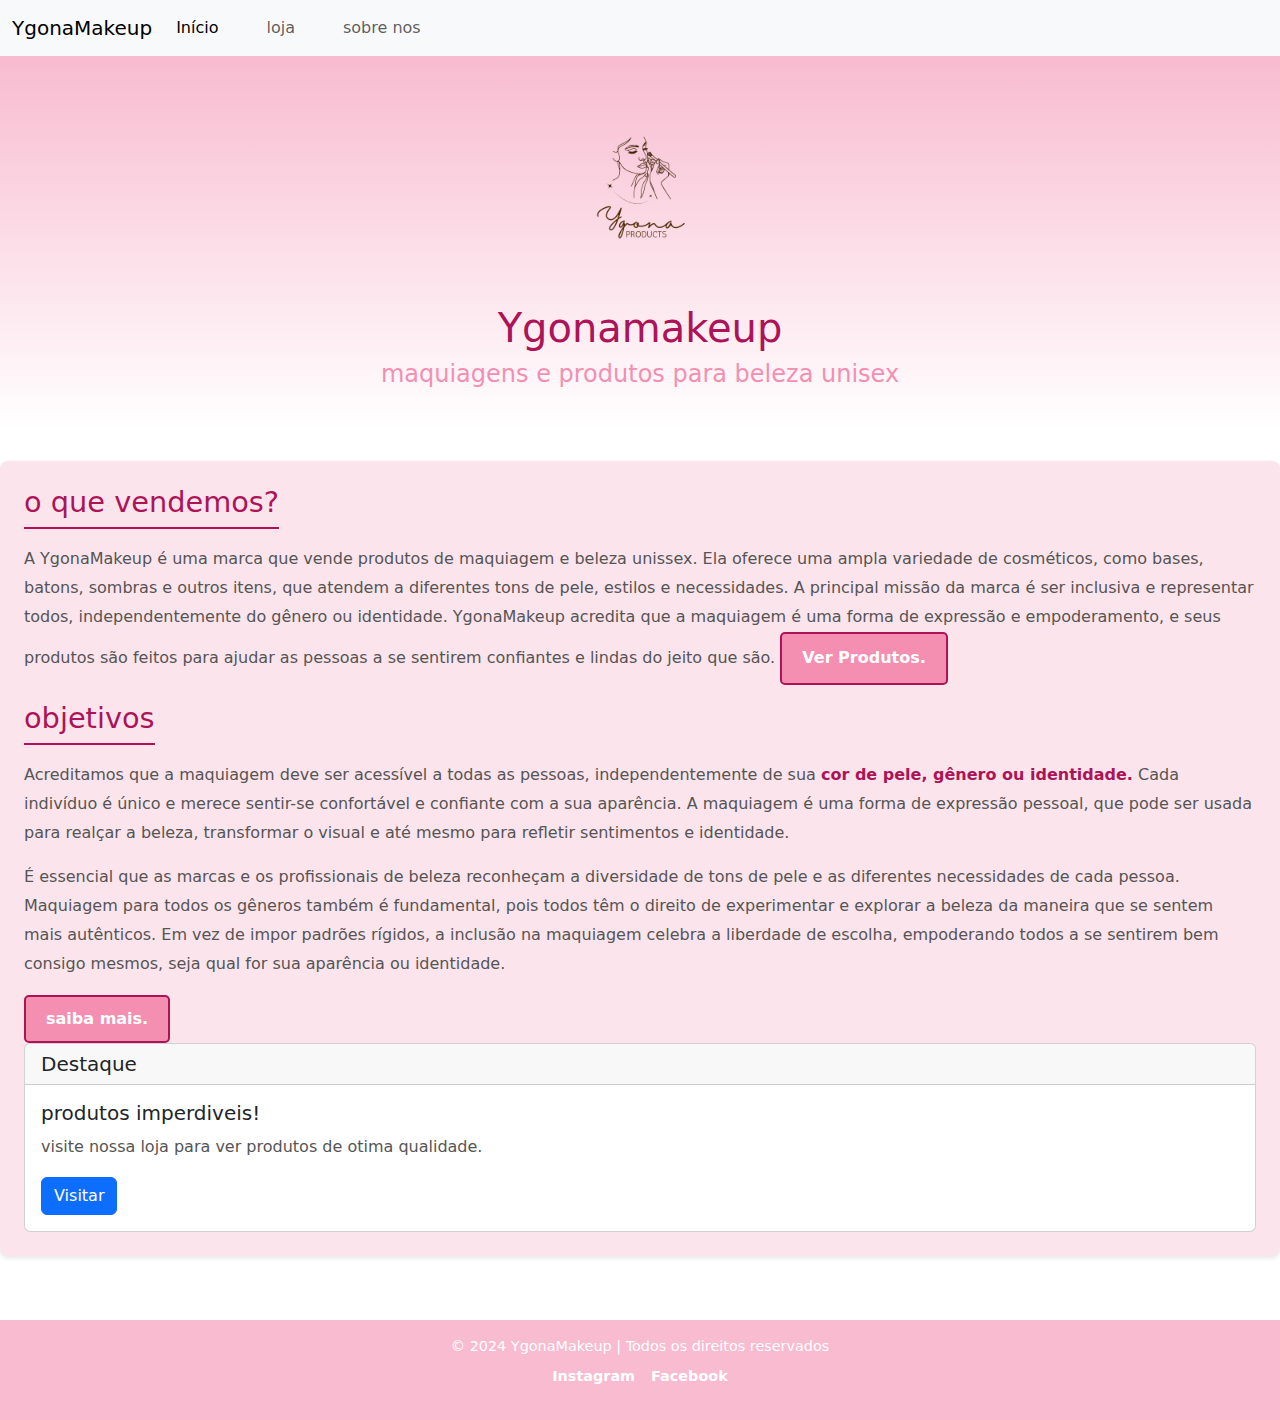
<file: index.html>
<!DOCTYPE html>
<html lang="en">
<head>
    <meta charset="UTF-8">
    <meta name="viewport" content="width=device-width, initial-scale=1.0">
    <title>ygonamakeup</title>
    <link rel="stylesheet" href="index.css">
    <link href="https://cdn.jsdelivr.net/npm/bootstrap@5.3.3/dist/css/bootstrap.min.css" rel="stylesheet" integrity="sha384-QWTKZyjpPEjISv5WaRU9OFeRpok6YctnYmDr5pNlyT2bRjXh0JMhjY6hW+ALEwIH" crossorigin="anonymous">
<script src="https://cdn.jsdelivr.net/npm/bootstrap@5.3.3/dist/js/bootstrap.bundle.min.js" integrity="sha384-YvpcrYf0tY3lHB60NNkmXc5s9fDVZLESaAA55NDzOxhy9GkcIdslK1eN7N6jIeHz" crossorigin="anonymous"></script>
</head>
<body>
     <div class="header">
        <nav class="navbar navbar-expand-lg bg-body-tertiary">
            <div class="container-fluid">
              <a class="navbar-brand" href="index.html">YgonaMakeup</a>
              <button class="navbar-toggler" type="button" data-bs-toggle="collapse" data-bs-target="#navbarNav" aria-controls="navbarNav" aria-expanded="false" aria-label="Toggle navigation">
                <span class="navbar-toggler-icon"></span>
              </button>
              <div class="collapse navbar-collapse" id="navbarNav">
                <ul class="navbar-nav">
                  <li class="nav-item">
                    <a class="nav-link active" aria-current="page" href="index.html">Início</a>
                  </li>
                  <li class="nav-item">
                    <a class="nav-link" href="products.html">loja</a>
                  </li>
                  <li class="nav-item">
                    <a class="nav-link" href="sobrenos.html">sobre nos</a>
                  </li>
                  
                  </li>
                </ul>
              </div>
            </div>
          </nav>
     </div>
    
        </nav>
        <header>
    <div class="center">
                
                <div class="text-center">
                    <img src="./image.png/Larana.png" class="rounded" alt="foto da logo">
                  </div>
                    
            
            <h1>Ygonamakeup</h1>
            <h2>maquiagens e produtos para beleza unisex</h2>
        </header>
        <main>
            <section>
                <h3>o que vendemos?</h3>
                <p>A YgonaMakeup é uma marca que vende produtos de maquiagem e beleza unissex. Ela oferece uma ampla variedade de cosméticos, como bases, batons, sombras e outros itens, que atendem a diferentes tons de pele, estilos e necessidades. A principal missão da marca é ser inclusiva e representar todos, independentemente do gênero ou identidade. YgonaMakeup acredita que a maquiagem é uma forma de expressão e empoderamento, e seus produtos são feitos para ajudar as pessoas a se sentirem confiantes e lindas do jeito que são.</h3>
                    <a href="products.html" class="btn-produtos">Ver Produtos.</a>

                <h3>objetivos</h3>
                <p>
                    Acreditamos que a maquiagem deve ser acessível a todas as pessoas, independentemente de sua <strong>cor de pele, gênero ou identidade.</strong> Cada indivíduo é único e merece sentir-se confortável e confiante com a sua aparência. A maquiagem é uma forma de expressão pessoal, que pode ser usada para realçar a beleza, transformar o visual e até mesmo para refletir sentimentos e identidade.

                   <p>É essencial que as marcas e os profissionais de beleza reconheçam a diversidade de tons de pele e as diferentes necessidades de cada pessoa. Maquiagem para todos os gêneros também é fundamental, pois todos têm o direito de experimentar e explorar a beleza da maneira que se sentem mais autênticos. Em vez de impor padrões rígidos, a inclusão na maquiagem celebra a liberdade de escolha, empoderando todos a se sentirem bem consigo mesmos, seja qual for sua aparência ou identidade. </p>
                </p>
                <a href="sobrenos.html" class="btn-produtos">saiba mais.</a>
                <div class="card">
                    <h5 class="card-header">Destaque</h5>
                    <div class="card-body">
                      <h5 class="card-title">produtos imperdiveis!</h5>
                      <p class="card-text">visite nossa loja para ver produtos de otima qualidade.</p>
                      <a href="products.html" class="btn btn-primary">Visitar</a>
                    </div>
                  </div>
            </section>
        </main>
        <footer class="footer-ygonamakeup">
            <div class="footer-container">
                <p>&copy; 2024 YgonaMakeup | Todos os direitos reservados</p>
                <ul class="social-links">
                    <li><a href="https://www.instagram.com/ygonamakeup" target="_blank">Instagram</a></li>
                    <li><a href="https://www.facebook.com/ygonamakeup" target="_blank">Facebook</a></li>
                    
                </ul>
            </div>
        </footer>
</body>
</html
</file>
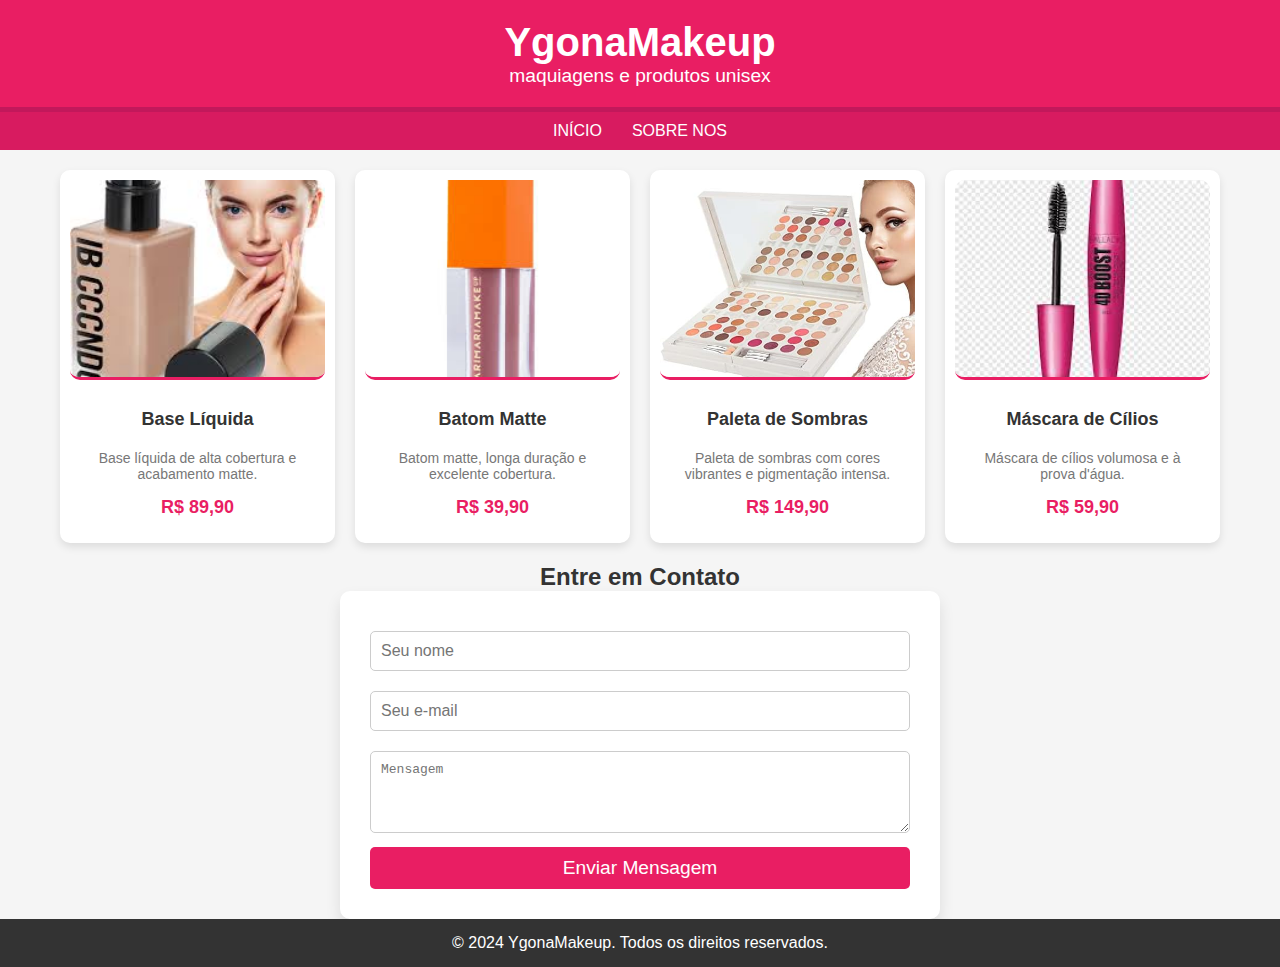
<file: products.html>
<!DOCTYPE html>
<html lang="pt-br">

<head>
    <meta charset="UTF-8">
    <meta name="viewport" content="width=device-width, initial-scale=1.0">
    <meta http-equiv="X-UA-Compatible" content="ie=edge">
    <title>YgonaMakeup</title>
    <link rel="stylesheet" href="style.css">
    <style>
        body {
            font-family: Arial, sans-serif;
            margin: 0;
            padding: 0;
            background-color: #f5f5f5;
            color: #333;
        }

        header {
            background-color: #e91e63;
            color: white;
            padding: 20px;
            text-align: center;
        }

        header h1 {
            margin: 0;
        }

        nav {
            background-color: #d81b60;
            display: flex;
            justify-content: center;
            padding: 10px 0;
        }

        nav a {
            color: white;
            text-decoration: none;
            margin: 0 15px;
            font-size: 16px;
        }

        nav a:hover {
            text-decoration: underline;
        }

        .products {
            display: grid;
            grid-template-columns: repeat(4, 1fr);
            gap: 20px;
            padding: 20px;
        }

        .product {
            background-color: white;
            border-radius: 10px;
            box-shadow: 0 4px 8px rgba(0, 0, 0, 0.1);
            overflow: hidden;
            text-align: center;
            padding: 10px;
        }

        .product img {
            width: 100%;
            height: 200px;
            object-fit: cover;
            border-radius: 10px;
        }

        .product h3 {
            margin: 10px 0;
            font-size: 18px;
        }

        .product p {
            font-size: 14px;
            color: #777;
        }

        .product .price {
            font-size: 18px;
            color: #e91e63;
            margin-top: 10px;
        }

        footer {
            background-color: #333;
            color: white;
            text-align: center;
            padding: 15px;
            position: relative;
            bottom: 0;
            width: 100%;
        }

        .contact-form input, .contact-form textarea {
            width: 100%;
            padding: 10px;
            margin: 10px 0;
            border-radius: 5px;
            border: 1px solid #ccc;
        }

        .contact-form button {
            background-color: #e91e63;
            color: white;
            border: none;
            padding: 10px;
            border-radius: 5px;
            cursor: pointer;
        }

        .contact-form button:hover {
            background-color: #c2185b;
        }

    </style>
</head>

<body>

    <header>
        <h1>YgonaMakeup</h1>
        <p>maquiagens e produtos unisex</p>
    </header>

    <nav>
        <a href="index.html">Início</a>
        
        <a href="sobrenos.html">sobre nos</a>
    </nav>

    <section id="produtos" class="products">
        <div class="product">
            <img src="./image.png/base liquida.jpg" alt="Produto 1">
            <h3>Base Líquida</h3>
            <p>Base líquida de alta cobertura e acabamento matte.</p>
            <div class="price">R$ 89,90</div>
        </div>

        <div class="product">
            <img src="./image.png/batommate.png" alt="Produto 2">
            <h3>Batom Matte</h3>
            <p>Batom matte, longa duração e excelente cobertura.</p>
            <div class="price">R$ 39,90</div>
        </div>

        <div class="product">
            <img src="/image.png/paleta.png" alt="Produto 3">
            <h3>Paleta de Sombras</h3>
            <p>Paleta de sombras com cores vibrantes e pigmentação intensa.</p>
            <div class="price">R$ 149,90</div>
        </div>

        <div class="product">
            <img src="./image.png/sombra.jpg" alt="Produto 4">
            <h3>Máscara de Cílios</h3>
            <p>Máscara de cílios volumosa e à prova d'água.</p>
            <div class="price">R$ 59,90</div>
        </div>
    </section>

    <section id="contato">
        <h2 style="text-align:center;">Entre em Contato</h2>
        <div class="contact-form" style="width: 50%; margin: 0 auto;">
            <form action="#">
                <input type="text" placeholder="Seu nome" required>
                <input type="email" placeholder="Seu e-mail" required>
                <textarea placeholder="Mensagem" rows="4" required></textarea>
                <button onclick="alert('mensgem enviada')" type="submit">Enviar Mensagem</button>
            </form>
        </div>
    </section>

    <footer>
        <p>&copy; 2024 YgonaMakeup. Todos os direitos reservados.</p>
    </footer>

</body>

</html>
</file>
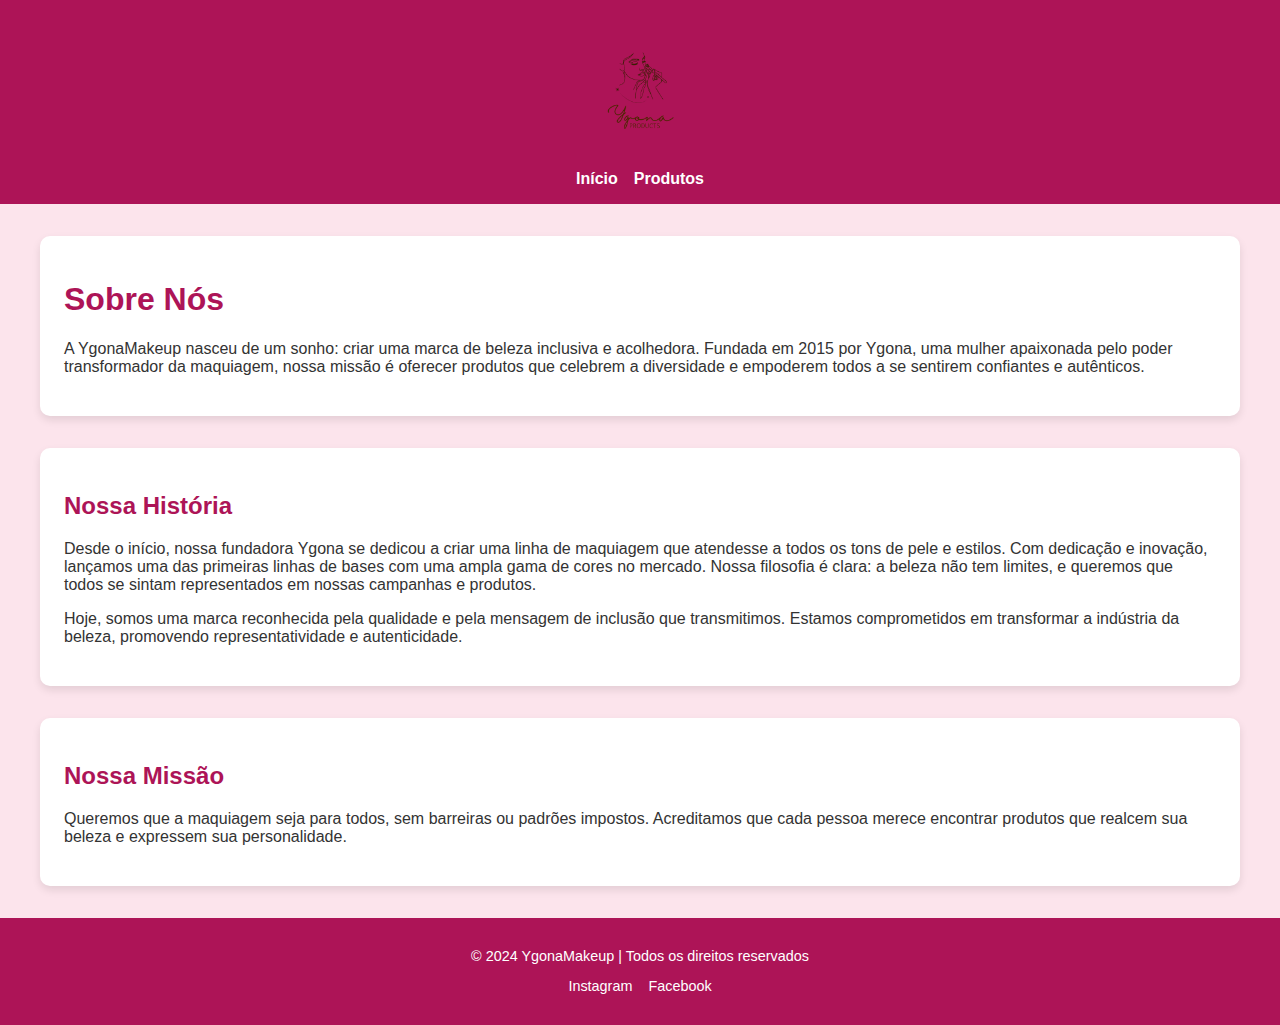
<file: sobrenos.html>
<!DOCTYPE html>
<html lang="en">
<head>
    <meta charset="UTF-8">
    <meta name="viewport" content="width=device-width, initial-scale=1.0">
    <title>Sobre Nós - YgonaMakeup</title>
    <link rel="stylesheet" href="sobre.css">
</head>
<body>
    <header class="header">
        <div class="logo">
            <img src="./image.png/Larana.png" alt="Logo YgonaMakeup">
        </div>
        <nav>
            <ul class="nav-links">
                <li><a href="index.html">Início</a></li>
                <li><a href="products.html">Produtos</a></li>
                
            </ul>
        </nav>
    </header>

    <main class="about-section">
        <section class="intro">
            <h1>Sobre Nós</h1>
            <p>
                A YgonaMakeup nasceu de um sonho: criar uma marca de beleza inclusiva e acolhedora. Fundada em 2015 por Ygona, uma mulher apaixonada pelo poder transformador da maquiagem, nossa missão é oferecer produtos que celebrem a diversidade e empoderem todos a se sentirem confiantes e autênticos.
            </p>
        </section>

        <section class="our-story">
            <h2>Nossa História</h2>
            <p>
                Desde o início, nossa fundadora Ygona se dedicou a criar uma linha de maquiagem que atendesse a todos os tons de pele e estilos. Com dedicação e inovação, lançamos uma das primeiras linhas de bases com uma ampla gama de cores no mercado. Nossa filosofia é clara: a beleza não tem limites, e queremos que todos se sintam representados em nossas campanhas e produtos.
            </p>
            <p>
                Hoje, somos uma marca reconhecida pela qualidade e pela mensagem de inclusão que transmitimos. Estamos comprometidos em transformar a indústria da beleza, promovendo representatividade e autenticidade.
            </p>
        </section>

        <section class="mission">
            <h2>Nossa Missão</h2>
            <p>
                Queremos que a maquiagem seja para todos, sem barreiras ou padrões impostos. Acreditamos que cada pessoa merece encontrar produtos que realcem sua beleza e expressem sua personalidade.
            </p>
        </section>
    </main>

    <footer class="footer">
        <p>&copy; 2024 YgonaMakeup | Todos os direitos reservados</p>
        <ul class="social-links">
            <li><a href="https://www.instagram.com/ygonamakeup" target="_blank">Instagram</a></li>
            <li><a href="https://www.facebook.com/ygonamakeup" target="_blank">Facebook</a></li>
        </ul>
    </footer>
</body>
</html>
</file>
<file: sobre.css>
/* Paleta de cores: Rosa e Branco */
body {
    font-family: Arial, sans-serif;
    margin: 0;
    padding: 0;
    background-color: #fce4ec; /* Rosa claro */
    color: #333;
}

.header {
    background-color: #ad1457; /* Rosa escuro */
    padding: 1rem 0;
    text-align: center;
}

.header .logo img {
    max-width: 150px;
}

.nav-links {
    list-style: none;
    margin: 0;
    padding: 0;
    display: flex;
    justify-content: center;
    gap: 1rem;
}

.nav-links a {
    text-decoration: none;
    color: #fff; /* Texto branco */
    font-weight: bold;
    transition: color 0.3s ease;
}

.nav-links a:hover {
    color: #f8bbd0; /* Rosa claro */
}

.about-section {
    max-width: 1200px;
    margin: 2rem auto;
    padding: 0 1rem;
}

.intro, .our-story, .mission {
    background-color: #fff;
    padding: 1.5rem;
    border-radius: 10px;
    margin-bottom: 2rem;
    box-shadow: 0 4px 8px rgba(0, 0, 0, 0.1);
}

.intro h1, .our-story h2, .mission h2 {
    color: #ad1457; /* Rosa escuro */
}

.footer {
    background-color: #ad1457; /* Rosa escuro */
    color: #fff;
    text-align: center;
    padding: 1rem 0;
    font-size: 0.9rem;
}

.social-links {
    list-style: none;
    padding: 0;
    display: flex;
    justify-content: center;
    gap: 1rem;
}

.social-links a {
    text-decoration: none;
    color: #fff;
    transition: color 0.3s;
}

.social-links a:hover {
    color: #f8bbd0; /* Rosa claro */
}
</file>
<file: index.css>
/* Reset básico */
* {
    margin: 0;
    padding: 0;
    box-sizing: border-box;
}

body {
    font-family: 'Arial', sans-serif;
    line-height: 1.6;
    color: #333;
    background-color: #fff; /* Fundo branco */
}

/* Container principal */
.container {
    width: 90%;
    max-width: 1200px;
    margin: 0 auto;
}

/* Navegação */
nav {
    background-color: #f8bbd0; /* Rosa claro */
    color: #fff;
    padding: 1rem;
}

nav ul {
    list-style: none;
    display: flex;
    justify-content: center;
    gap: 2rem;
}

nav ul li a {
    text-decoration: none;
    color: #fff; /* Texto branco */
    font-weight: bold;
    transition: color 0.3s;
}

nav ul li a:hover {
    color: #ad1457; /* Rosa escuro */
}

/* Cabeçalho */
header {
    text-align: center;
    padding: 2rem 0;
    background: linear-gradient(to bottom, #f8bbd0, #fff); /* Gradiente rosa para branco */
    color: #ad1457; /* Rosa escuro */
}

header .center img {
    max-width: 200px;
    margin-bottom: 1rem;
}

header h1 {
    font-size: 2.5rem;
    margin-bottom: 0.5rem;
    color: #ad1457; /* Rosa escuro */
}

header h2 {
    font-size: 1.5rem;
    font-weight: normal;
    color: #f48fb1; /* Rosa médio */
}

/* Conteúdo Principal */
main {
    padding: 2rem 0;
}

section {
    margin-bottom: 2rem;
    padding: 1.5rem;
    background-color: #fce4ec; /* Fundo rosa claro */
    border-radius: 8px;
    box-shadow: 0 2px 5px rgba(0, 0, 0, 0.1);
}

section h3 {
    font-size: 1.8rem;
    margin-bottom: 1rem;
    color: #ad1457; /* Rosa escuro */
    border-bottom: 2px solid #ad1457; /* Rosa escuro */
    display: inline-block;
    padding-bottom: 0.5rem;
}

section p {
    margin-bottom: 1rem;
    line-height: 1.8;
    color: #555;
}

section strong {
    color: #ad1457; /* Rosa escuro */
}

/* Rodapé */
footer {
    text-align: center;
    padding: 1rem 0;
    background-color: #f8bbd0; /* Rosa claro */
    color: #fff;
}

footer a {
    color: #fff;
    text-decoration: none;
    font-weight: bold;
}

footer a:hover {
    text-decoration: underline;
    color: #ad1457; /* Rosa escuro */
}

/* Responsividade */
@media (max-width: 768px) {
    nav ul {
        flex-direction: column;
        align-items: center;
    }

    header h1 {
        font-size: 2rem;
    }

    header h2 {
        font-size: 1.2rem;
    }

    section h3 {
        font-size: 1.5rem;
    }
}
.btn-produtos {
    display: inline-block;
    padding: 10px 20px;
    font-size: 1rem;
    font-weight: bold;
    text-align: center;
    text-decoration: none;
    color: #fff; /* Texto branco */
    background-color: #f48fb1; /* Rosa médio */
    border: 2px solid #ad1457; /* Rosa escuro */
    border-radius: 5px;
    transition: all 0.3s ease-in-out;
}

.btn-produtos:hover {
    background-color: #fce4ec; /* Rosa escuro no hover */
    color: #ad1457 /* Rosa muito claro no texto */
    border-color: #f8bbd0; /* Rosa claro no hover */
}
.footer-ygonamakeup {
    background-color: #f8bbd0; /* Rosa claro */
    color: #fff; /* Texto branco */
    text-align: center;
    padding: 1rem 0;
    font-size: 0.9rem;
}

.footer-ygonamakeup .footer-container {
    max-width: 1200px;
    margin: 0 auto;
    padding: 0 1rem;
}

.footer-ygonamakeup p {
    margin-bottom: 0.5rem;
}

.footer-ygonamakeup .social-links {
    list-style: none;
    padding: 0;
    display: flex;
    justify-content: center;
    gap: 1rem;
}

.footer-ygonamakeup .social-links li {
    display: inline;
}

.footer-ygonamakeup .social-links a {
    text-decoration: none;
    color: #fff; /* Texto branco */
    font-weight: bold;
    transition: color 0.3s;
}

.footer-ygonamakeup .social-links a:hover {
    color: #ad1457; /* Rosa escuro no hover */
}
</file>
<file: style.css>
/* Reset de margens e paddings */
* {
    margin: 0;
    padding: 0;
    box-sizing: border-box;
}

body {
    font-family: 'Arial', sans-serif;
    background-color: #f4f4f4;
    color: #333;
}

header {
    background-color: whitesmoke;
    color: white;
    padding: 30px;
    text-align: center;
    border-bottom: 5px solid #c2185b;
}

header h1 {
    font-size: 2.5em;
    font-weight: bold;
    margin-bottom: 10px;
}

header p {
    font-size: 1.2em;
    font-weight: 300;
}

nav {
    background-color: #d81b60;
    display: flex;
    justify-content: center;
    padding: 15px 0;
}

nav a {
    color: white;
    text-decoration: none;
    margin: 0 20px;
    font-size: 18px;
    text-transform: uppercase;
    font-weight: 500;
}

nav a:hover {
    text-decoration: underline;
    font-weight: bold;
}

.products {
    display: grid;
    grid-template-columns: repeat(auto-fill, minmax(250px, 1fr));
    gap: 30px;
    padding: 50px 20px;
    max-width: 1200px;
    margin: 0 auto;
}

.product {
    background-color: white;
    border-radius: 10px;
    box-shadow: 0 8px 15px rgba(0, 0, 0, 0.1);
    overflow: hidden;
    text-align: center;
    transition: transform 0.3s ease, box-shadow 0.3s ease;
}

.product:hover {
    transform: translateY(-10px);
    box-shadow: 0 15px 25px rgba(0, 0, 0, 0.2);
}

.product img {
    width: 100%;
    height: 250px;
    object-fit: cover;
    border-bottom: 3px solid #e91e63;
}

.product h3 {
    font-size: 1.8em;
    color: #333;
    padding: 15px 0 10px;
}

.product p {
    font-size: 1.1em;
    color: #777;
    margin-bottom: 15px;
    padding: 0 20px;
}

.product .price {
    font-size: 1.6em;
    font-weight: bold;
    color: #e91e63;
    margin-bottom: 15px;
}

.contact-form {
    max-width: 600px;
    margin: 50px auto;
    background-color: #fff;
    padding: 30px;
    border-radius: 10px;
    box-shadow: 0 8px 15px rgba(0, 0, 0, 0.1);
}

.contact-form h2 {
    text-align: center;
    font-size: 2em;
    color: #333;
    margin-bottom: 20px;
}

.contact-form input,
.contact-form textarea {
    width: 100%;
    padding: 15px;
    margin: 10px 0;
    border: 1px solid #ccc;
    border-radius: 5px;
    font-size: 1em;
    color: #333;
}

.contact-form button {
    width: 100%;
    padding: 15px;
    font-size: 1.2em;
    background-color: #e91e63;
    color: white;
    border: none;
    border-radius: 5px;
    cursor: pointer;
    transition: background-color 0.3s ease;
}

.contact-form button:hover {
    background-color: #c2185b;
}

footer {
    background-color: #333;
    color: white;
    text-align: center;
    padding: 20px;
    position: relative;
    bottom: 0;
    width: 100%;
}

footer p {
    font-size: 1em;
}
</file>
